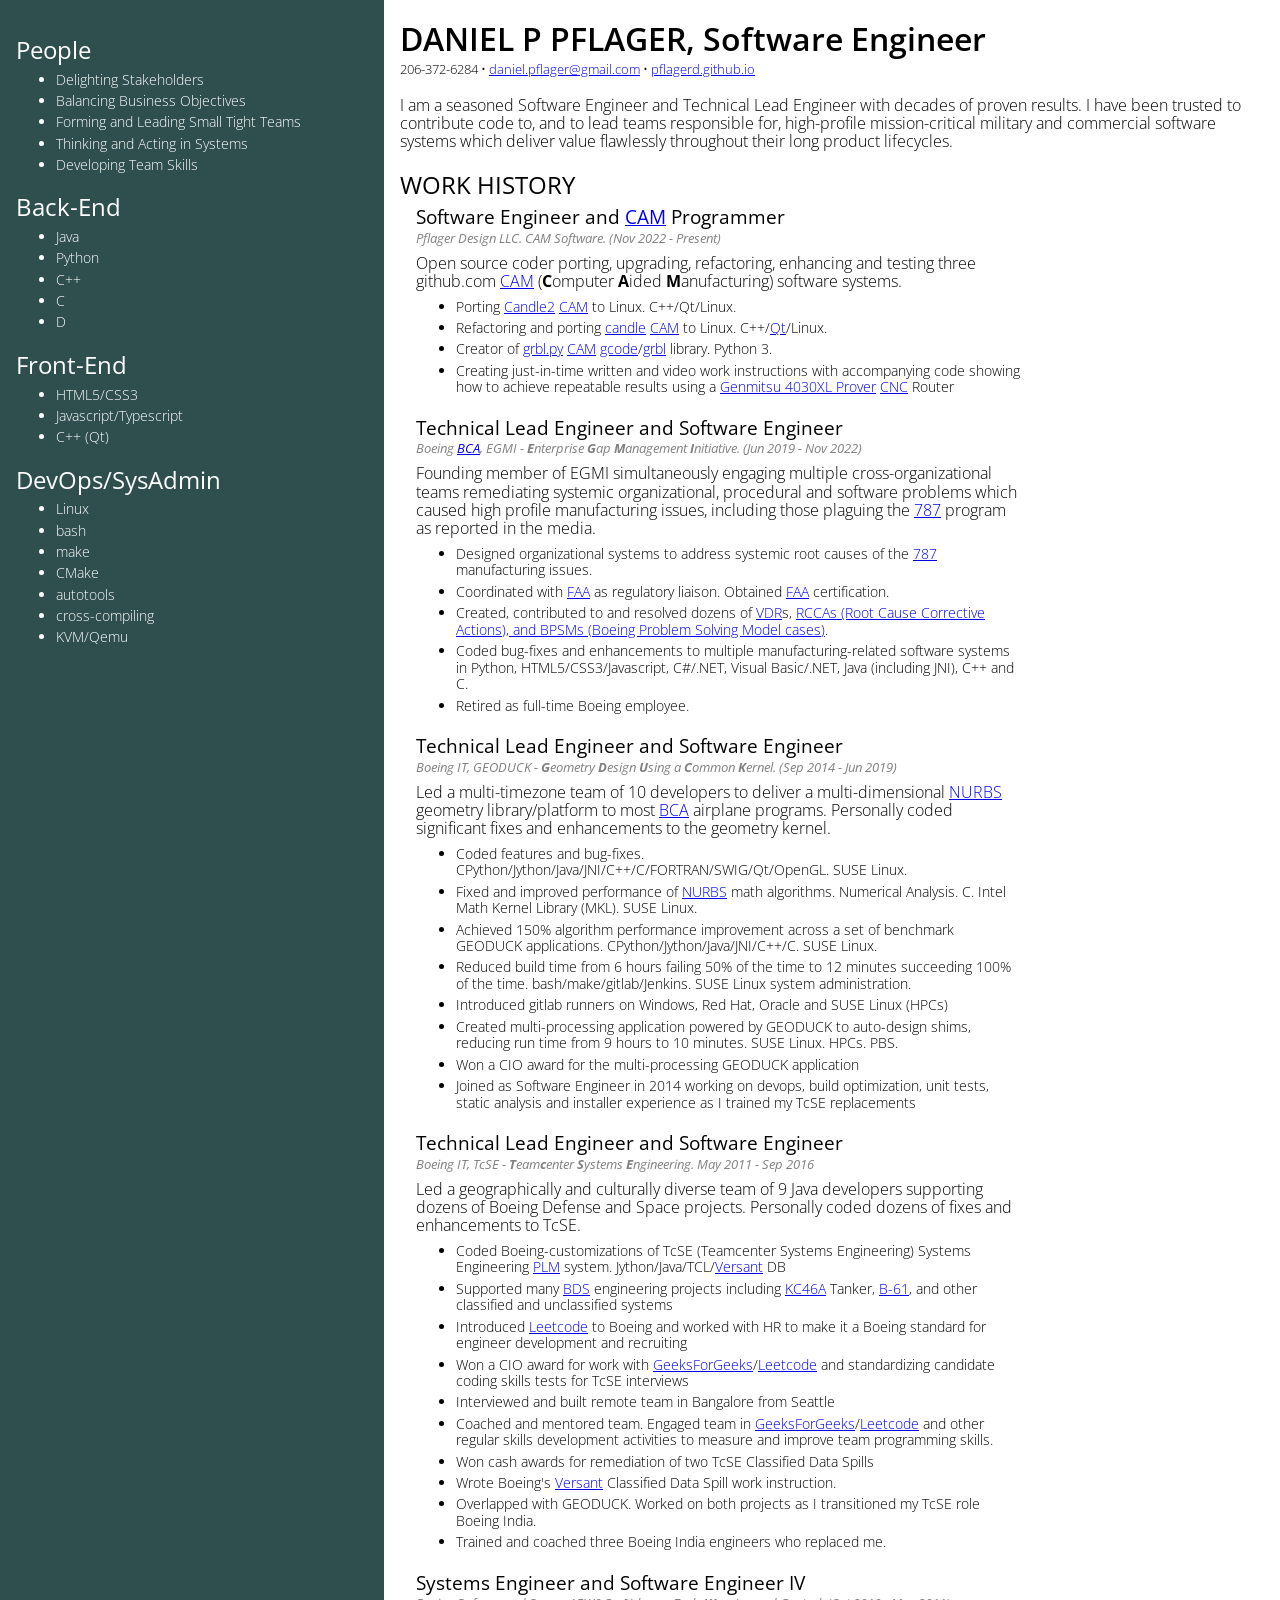
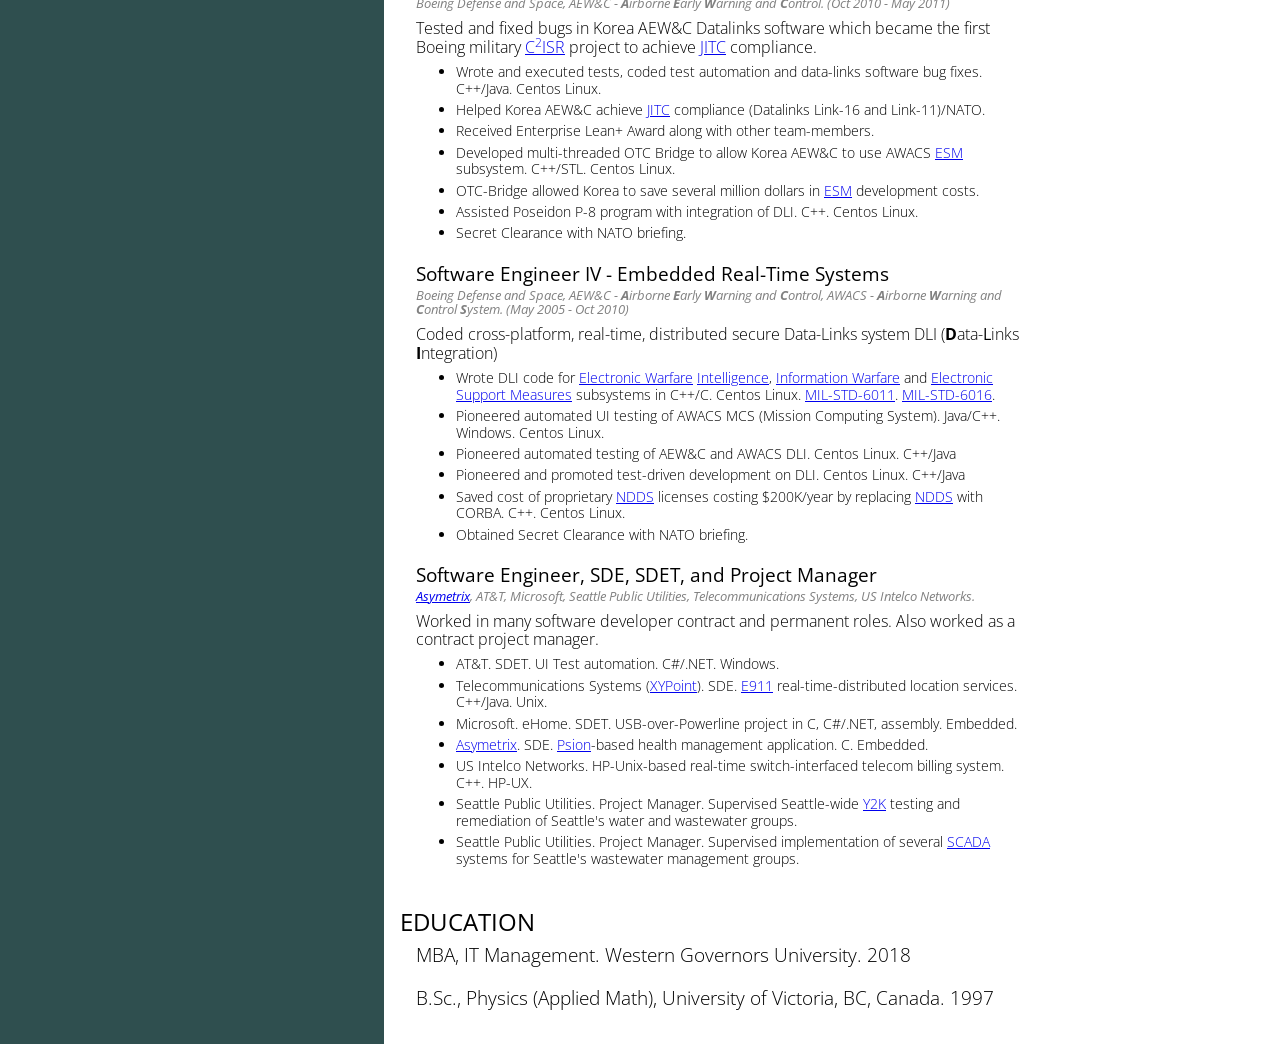
<file: index.html>
<!DOCTYPE html>
<html lang="en">
    <head>
        <meta charset="UTF-8">
        <title>DANIEL P PFLAGER - RESUME</title>
        <link href="https://fonts.googleapis.com/css2?family=Open+Sans:wght@300&display=swap" rel="stylesheet">
        <link href="https://fonts.googleapis.com/css2?family=Open+Sans:wght@500&display=swap" rel="stylesheet">
        <link rel="stylesheet" href="css/normalize.css"/>
        <link rel="stylesheet" href="css/styles.css"/>
    </head>
    <body>
        <main>
            <aside>
                <section id="skills">
                    <h2>People</h2>
                    <ul>
                        <li>Delighting Stakeholders</li>
                        <li>Balancing Business Objectives</li>
                        <li>Forming and Leading Small Tight Teams</li>
                        <li>Thinking and Acting in Systems</li>
                        <li>Developing Team Skills</li>
                    </ul>
                    <h2>Back-End</h2>
                    <ul>
                        <li>Java</li>
                        <li>Python</li>
                        <li>C++</li>
                        <li>C</li>
                        <li>D</li>
                    </ul>
                    <h2>Front-End</h2>
                    <ul>
                        <li>HTML5/CSS3</li>
                        <li>Javascript/Typescript</li>
                        <li>C++ (Qt)</li>
                    </ul>
                    <h2>DevOps/SysAdmin</h2>
                    <ul>
                        <li>Linux</li>
                        <li>bash</li>
                        <li>make</li>
                        <li>CMake</li>
                        <li>autotools</li>
                        <li>cross-compiling</li>
                        <li>KVM/Qemu</li>
                    </ul>
                </section>
            </aside>
            <article>
                <h1>DANIEL P PFLAGER, Software Engineer</h1>
                <section id="location">
                    <span id="phone">206-372-6284</span> •
                    <span id="email"><a href="mailto:daniel.pflager@gmail.com" target="_blank">daniel.pflager@gmail.com</a></span> •
                    <!--span id="website"><a href="https://danielpflager.com" target="_blank">danielpflager.com</a></span> •-->
                    <span id="github.io"><a href="https://pflagerd.github.io" target="_blank">pflagerd.github.io</a></span>
                </section>
                <br>
                <section id="summary">
                    I am a seasoned Software Engineer and Technical Lead Engineer with decades of proven results. I have been trusted to contribute code to, and to lead teams responsible for, high-profile mission-critical military and commercial software systems which deliver value flawlessly throughout their long product lifecycles.
                </section>
                <section id="experience">
                    <h2>WORK HISTORY</h2>
                    <article class="job">
                        <h3>Software Engineer and <a href="https://en.wikipedia.org/wiki/Computer-aided_manufacturing" title="Computer Aided Manufacturing" target="_blank">CAM</a> Programmer</h3>
                        <p class="company">Pflager Design LLC. <span title="Computer Aided Manufacturing">CAM</span> Software. (<time datetime="2022-11">Nov 2022</time> - <time datetime="Present">Present</time>)</p>

                        <p class="role">Open source coder porting, upgrading, refactoring, enhancing and testing three github.com <a href="https://en.wikipedia.org/wiki/Computer-aided_manufacturing" title="Computer Aided Manufacturing" target="_blank">CAM</a> (<span class="first-letter-bold">Computer</span> <span class="first-letter-bold">Aided</span> <span class="first-letter-bold">Manufacturing</span>) software systems.</p>
                        <ul>
                            <li>Porting <a href="https://github.com/pflagerd/Candle2" target="_blank">Candle2</a> <a href="https://en.wikipedia.org/wiki/Computer-aided_manufacturing" title="Computer Aided Manufacturing" target="_blank">CAM</a> to Linux. C++/Qt/Linux.</li>
                            <li>Refactoring and porting <a href="https://github.com/pflagerd/candle" target="_blank">candle</a> <a href="https://en.wikipedia.org/wiki/Computer-aided_manufacturing" title="Computer Aided Manufacturing" target="_blank">CAM</a> to Linux. C++/<a href="https://www.qt.io/" target="_blank>">Qt</a>/Linux.</li>
                            <li>Creator of <a href="https://github.com/pflagerd/grbl.py" target="_blank">grbl.py</a> <a href="https://en.wikipedia.org/wiki/Computer-aided_manufacturing" title="Computer Aided Manufacturing" target="_blank">CAM</a> <a href="https://en.wikipedia.org/wiki/G-code" target="_blank">gcode</a>/<a href="https://github.com/grbl/grbl" target="_blank">grbl</a> library. Python 3.</li>
                            <li>Creating just-in-time written and video work instructions with accompanying code showing how to achieve repeatable results using a <a href="https://www.sainsmart.com/products/genmitsu-proverxl-4030-cnc-router-with-carveco-maker-subscription" target="_blank">Genmitsu 4030XL Prover</a> <a href="https://en.wikipedia.org/wiki/Computer_numerical_control" title="Computer Numeric Control" target="_blank">CNC</a> Router</li>
                        </ul>
                    </article>
                    <article class="job">
                        <h3>Technical Lead Engineer and Software Engineer</h3>
                        <p class="company">Boeing <a href="https://en.wikipedia.org/wiki/Boeing_Commercial_Airplanes" title="Boeing Commercial Airplanes" target="_blank">BCA</a>, <span title="Enterprise Gap Management Initiative">EGMI</span> - <span class="first-letter-bold">Enterprise</span> <span class="first-letter-bold">Gap</span> <span class="first-letter-bold">Management</span> <span class="first-letter-bold">Initiative</span>. (<time datetime="2019-06">Jun 2019</time> - <time datetime="2022-11">Nov 2022</time>)</p>

                        <p class="role">Founding member of <span title="Enterprise Gap Management Initiative">EGMI</span> simultaneously engaging multiple cross-organizational teams remediating systemic organizational, procedural and software problems which caused high profile manufacturing issues, including those plaguing the <a href="https://en.wikipedia.org/wiki/Boeing_787_Dreamliner" title="787 Dreamliner" target="_blank">787</a> program as reported in the media.</p>
                        <ul>
                            <li>Designed organizational systems to address systemic root causes of the <a href="https://en.wikipedia.org/wiki/Boeing_787_Dreamliner" title="787 Dreamliner" target="_blank">787</a> manufacturing issues.</li>
                            <li>Coordinated with <a href="https://en.wikipedia.org/wiki/Federal_Aviation_Administration" title="Federal Aviation Administration" target="_blank">FAA</a> as regulatory liaison. Obtained <a href="https://en.wikipedia.org/wiki/Federal_Aviation_Administration" title="Federal Aviation Administration" target="_blank">FAA</a> certification.</li>
                            <li>Created, contributed to and resolved dozens of <a href="https://www.faa.gov/hazmat/air_carriers/report_incident/voluntary_disclosure" title="Voluntary Disclosure Report" target="_blank">VDR</a>s, <a href="https://cdn2.hubspot.net/hubfs/228582/pdfs/Whitepaper_Boeing%20Problem%20Solving%20Model_RCA_Final.pdf?_hsenc=p2ANqtz-_XSNOVlUsTOhJQ5ECypT0sxRKujPDDxk1Iv_Dp5MBvXiKoDnzJd_Fsdc_nWjMb1ImKcr3ZkM_fiwMPSzgFHOtP5SS73w&_hsmi=38509366" title="Root Cause Correction Action" target="_blank">RCCAs (Root Cause Corrective Actions), and BPSMs (Boeing Problem Solving Model cases)</a>.</li>
                            <li>Coded bug-fixes and enhancements to multiple manufacturing-related software systems in Python, HTML5/CSS3/Javascript, C#/.NET, Visual Basic/.NET, Java (including JNI), C++ and C.</li>
                            <li>Retired as full-time Boeing employee.</li>
                        </ul>
                    </article>
                    <article class="job">
                        <h3>Technical Lead Engineer and Software Engineer</h3>
                        <p class="company">Boeing IT, GEODUCK - <span class="first-letter-bold">Geometry</span> <span class="first-letter-bold">Design</span> <span class="first-letter-bold">Using</span> a <span class="first-letter-bold">Common</span> <span class="first-letter-bold">Kernel</span>. (<time datetime="2014-09">Sep 2014</time> - <time datetime="2019-06">Jun 2019</time>)</p>
                        <p class="role">Led a multi-timezone team of 10 developers to deliver a multi-dimensional <a href="https://en.wikipedia.org/wiki/Non-uniform_rational_B-spline" title="Non-uniform rational basis splines" target="_blank">NURBS</a> geometry library/platform to most <a href="https://en.wikipedia.org/wiki/Boeing_Commercial_Airplanes" title="Boeing Commercial Airplanes" target="_blank">BCA</a> airplane programs.  Personally coded significant fixes and enhancements to the geometry kernel.</p>
                        <ul>
                            <li>Coded features and bug-fixes. CPython/Jython/Java/JNI/C++/C/FORTRAN/SWIG/Qt/OpenGL. SUSE Linux.</li>
                            <li>Fixed and improved performance of <a href="https://en.wikipedia.org/wiki/Non-uniform_rational_B-spline" title="Non-uniform rational basis splines" target="_blank">NURBS</a> math algorithms. Numerical Analysis. C. Intel Math Kernel Library (MKL). SUSE Linux.</li>
                            <li>Achieved 150% algorithm performance improvement across a set of benchmark GEODUCK applications. CPython/Jython/Java/JNI/C++/C. SUSE Linux.</li>
                            <li>Reduced build time from 6 hours failing 50% of the time to 12 minutes succeeding 100% of the time. bash/make/gitlab/Jenkins. SUSE Linux system administration.</li>
                            <li>Introduced gitlab runners on Windows, Red Hat, Oracle and SUSE Linux (HPCs)</li>
                            <li>Created multi-processing application powered by GEODUCK to auto-design shims, reducing run time from 9 hours to 10 minutes. SUSE Linux. HPCs. PBS.</li>
                            <li>Won a <span title="Chief Information Officer">CIO</span> award for the multi-processing GEODUCK application</li>
                            <li>Joined as Software Engineer in 2014 working on devops, build optimization, unit tests, static analysis and installer experience as I trained my <span title="Teamcenter Systems Engineering">TcSE</span> replacements</li>
                        </ul>
                    </article>
                    <article class="job">
                        <h3>Technical Lead Engineer and Software Engineer</h3>
                        <p class="company">Boeing IT, TcSE - <span class="first-letter-bold">Team<b>c</b>enter</span> <span class="first-letter-bold">Systems</span> <span class="first-letter-bold">Engineering</span>. <time datetime="2011-05">May 2011</time> - <time datetime="2016-09">Sep 2016</time></p>
                        <p class="role">Led a geographically and culturally diverse team of 9 Java developers supporting dozens of Boeing Defense and Space projects. Personally coded dozens of fixes and enhancements to <span title="Teamcenter Systems Engineering">TcSE</span>.</p>
                        <ul>
                            <li>Coded Boeing-customizations of <span title="Teamcenter Systems Engineering">TcSE</span> (Teamcenter Systems Engineering) Systems Engineering <a href="https://en.wikipedia.org/wiki/Product_lifecycle" title="Product Lifecycle Management" target="_blank">PLM</a> system.  Jython/Java/TCL/<a href="https://en.wikipedia.org/wiki/Versant_Corporation" title="OO database system" target="_blank">Versant</a> DB</li>
                            <li>Supported many <a href="https://en.wikipedia.org/wiki/Boeing_Defense,_Space_%26_Security" title="Boeing Defense and Space">BDS</a> engineering projects including <a href="https://en.wikipedia.org/wiki/Boeing_KC-46_Pegasus" title="Pegasus Tanker" target="_blank">KC46A</a> Tanker, <a href="https://en.wikipedia.org/wiki/B61_nuclear_bomb" title="Nuclear Bomb">B-61</a>, and other classified and unclassified systems</li>
                            <li>Introduced <a href="https://leetcode.com/" target="_blank">Leetcode</a> to Boeing and worked with HR to make it a Boeing standard for engineer development and recruiting</li>
                            <li>Won a <span title="Chief Information Officer">CIO</span> award for work with <a href="https://www.geeksforgeeks.org/" target="_blank">GeeksForGeeks</a>/<a href="https://leetcode.com/" target="_blank">Leetcode</a> and standardizing candidate coding skills tests for <span title="Teamcenter Systems Engineering">TcSE</span> interviews</li>
                            <li>Interviewed and built remote team in Bangalore from Seattle</li>
                            <li>Coached and mentored team. Engaged team in <a href="https://www.geeksforgeeks.org/" target="_blank">GeeksForGeeks</a>/<a href="https://leetcode.com/" target="_blank">Leetcode</a> and other regular skills development activities to measure and improve team programming skills.</li>
                            <li>Won cash awards for remediation of two <span title="Teamcenter Systems Engineering">TcSE</span> Classified Data Spills</li>
                            <li>Wrote Boeing's <a href="https://en.wikipedia.org/wiki/Versant_Corporation" title="OO database system" target="_blank">Versant</a> Classified Data Spill work instruction.</li>
                            <li>Overlapped with GEODUCK. Worked on both projects as I transitioned my <span title="Teamcenter Systems Engineering">TcSE</span> role Boeing India.</li>
                            <li>Trained and coached three Boeing India engineers who replaced me.</li>
                        </ul>
                    </article>
                    <article class="job">
                        <h3>Systems Engineer and Software Engineer IV</h3>
                        <p class="company">Boeing Defense and Space, AEW&C - <span class="first-letter-bold">Airborne</span> <span class="first-letter-bold">Early</span> <span class="first-letter-bold">Warning</span> and <span class="first-letter-bold">Control</span>. (<time datetime="2010-10">Oct 2010</time> - <time datetime="2011-05">May 2011</time>)</p>
                        <p class="role">Tested and fixed bugs in Korea AEW&C Datalinks software which became the first Boeing military <a href="https://en.wikipedia.org/wiki/Command_and_control#:~:text=control%20information%20systems-,C2ISR,-%E2%80%93%20C2I%20plus%20surveillance" title="Command, Control, Intelligence, Surveillance, and Reconnaissance" target="_blank">C<sup>2</sup>ISR</a> project to achieve <a href="https://jitc.fhu.disa.mil/" title="Joint Interoperability Test Command" target="_blank">JITC</a> compliance.</p>
                        <ul>
                            <li>Wrote and executed tests, coded test automation and data-links software bug fixes. C++/Java. Centos Linux.</li>
                            <li>Helped Korea AEW&C achieve <a href="https://jitc.fhu.disa.mil/" title="Joint Interoperability Test Command" target="_blank">JITC</a> compliance (Datalinks Link-16 and Link-11)/NATO.</li>
                            <li>Received Enterprise Lean+ Award along with other team-members.</li>
                            <li>Developed multi-threaded OTC Bridge to allow Korea AEW&C to use AWACS <a href="https://en.wikipedia.org/wiki/Electronic_warfare_support_measures" title="Electronic Support Measures" target="_blank">ESM</a> subsystem. C++/STL. Centos Linux.</li>
                            <li>OTC-Bridge allowed Korea to save several million dollars in <a href="https://en.wikipedia.org/wiki/Electronic_warfare_support_measures" title="Electronic Support Measures" target="_blank">ESM</a> development costs.</li>
                            <li>Assisted Poseidon P-8 program with integration of DLI. C++. Centos Linux.</li>
                            <li>Secret Clearance with NATO briefing.</li>
                        </ul>
                    </article>
                    <article class="job">
                        <h3>Software Engineer IV - Embedded Real-Time Systems</h3>
                        <p class="company">Boeing Defense and Space, AEW&C - <span class="first-letter-bold">Airborne</span> <span class="first-letter-bold">Early</span> <span class="first-letter-bold">Warning</span> and <span class="first-letter-bold">Control</span>, AWACS - <span class="first-letter-bold">Airborne</span> <span class="first-letter-bold">Warning</span> and <span class="first-letter-bold">Control</span> <span class="first-letter-bold">System</span>. (<time datetime="2005-05">May 2005</time> - <time datetime="2010-10">Oct 2010</time>)</p>
                        <p class="role">Coded cross-platform, real-time, distributed secure Data-Links system DLI (<span class="first-letter-bold">Data-<b>L</b>inks</span> <span class="first-letter-bold">Integration</span>)</p>
                        <ul>
                            <li>Wrote DLI code for <a href="https://en.wikipedia.org/wiki/Electronic_warfare" target="_blank">Electronic Warfare</a> <a href="https://en.wikipedia.org/wiki/Military_intelligence" target="_blank">Intelligence</a>, <a href="https://en.wikipedia.org/wiki/Information_warfare" target="_blank">Information Warfare</a> and <a href="https://en.wikipedia.org/wiki/Electronic_warfare_support_measures" target="_blank">Electronic Support Measures</a> subsystems in C++/C. Centos Linux. <a href="https://en.wikipedia.org/wiki/MIL-STD-6011">MIL-STD-6011</a>. <a href="https://en.wikipedia.org/wiki/MIL-STD-6016">MIL-STD-6016</a>.</li>
                            <li>Pioneered automated UI testing of AWACS MCS (Mission Computing System). Java/C++. Windows. Centos Linux.</li>
                            <li>Pioneered automated testing of AEW&C and AWACS DLI. Centos Linux. C++/Java</li>
                            <li>Pioneered and promoted test-driven development on DLI. Centos Linux. C++/Java</li>
                            <li>Saved cost of proprietary <a href="https://www.rti.com/hubfs/docs/NDDS.pdf" title="Network Data Distribution System" target="_blank">NDDS</a> licenses costing $200K/year by replacing <a href="https://www.rti.com/hubfs/docs/NDDS.pdf" title="Network Data Distribution System" target="_blank">NDDS</a> with CORBA. C++. Centos Linux.</li>
                            <li>Obtained Secret Clearance with NATO briefing.</li>
                        </ul>
                    </article>
                    <article class="job">
                        <h3>Software Engineer, SDE, SDET, and Project Manager</h3>
                        <p class="company"><a href="https://en.wikipedia.org/wiki/SumTotal_Systems#Asymetrix" title="Paul Allen Learning Company" target="_blank">Asymetrix</a>, AT&T, Microsoft, Seattle Public Utilities, Telecommunications Systems, US Intelco Networks.</p>
                        <p class="role">Worked in many software developer contract and permanent roles. Also worked as a contract project manager.</p>
                        <ul>
                            <li>AT&T. SDET. UI Test automation. C#/.NET. Windows.</li>
                            <li>Telecommunications Systems (<a href="https://en.wikipedia.org/wiki/Reuven_Carlyle">XYPoint</a>). SDE. <a href="https://en.wikipedia.org/wiki/Enhanced_911" title="Enhanced 911" target="_blank">E911</a> real-time-distributed location services. C++/Java. Unix.</li>
                            <li>Microsoft. eHome.  SDET. USB-over-Powerline project in C, C#/.NET, assembly. Embedded.</li>
                            <li><a href="https://en.wikipedia.org/wiki/SumTotal_Systems#Asymetrix" title="Paul Allen Learning Company" target="_blank">Asymetrix</a>. SDE. <a href="https://en.wikipedia.org/wiki/Psion_Series_3" title="hand-held computer" target="_blank">Psion</a>-based health management application. C. Embedded.</li>
                            <li>US Intelco Networks. HP-Unix-based real-time switch-interfaced telecom billing system. C++. HP-UX.</li>
                            <li>Seattle Public Utilities. Project Manager. Supervised Seattle-wide <a href="https://en.wikipedia.org/wiki/Year_2000_problem" target="_blank">Y2K</a> testing and remediation of Seattle's water and wastewater groups.</li>
                            <li>Seattle Public Utilities. Project Manager. Supervised implementation of several <a href="https://en.wikipedia.org/wiki/SCADA" title="Supervisory Control and Data Acquisition" target="_blank">SCADA</a> systems for Seattle's wastewater management groups.</li>
                        </ul>
                    </article>
                </section>
                <section id="education">
                    <h2>EDUCATION</h2>
                    <article>
                        <h3 class="degree">MBA, IT Management. Western Governors University. 2018</h3>
                        <br>
                        <h3 class="degree">B.Sc., Physics (Applied Math), University of Victoria, BC, Canada. 1997</h3>
                    </article>
                </section>
            </article>
        </main>
    </body>
</html>
</file>
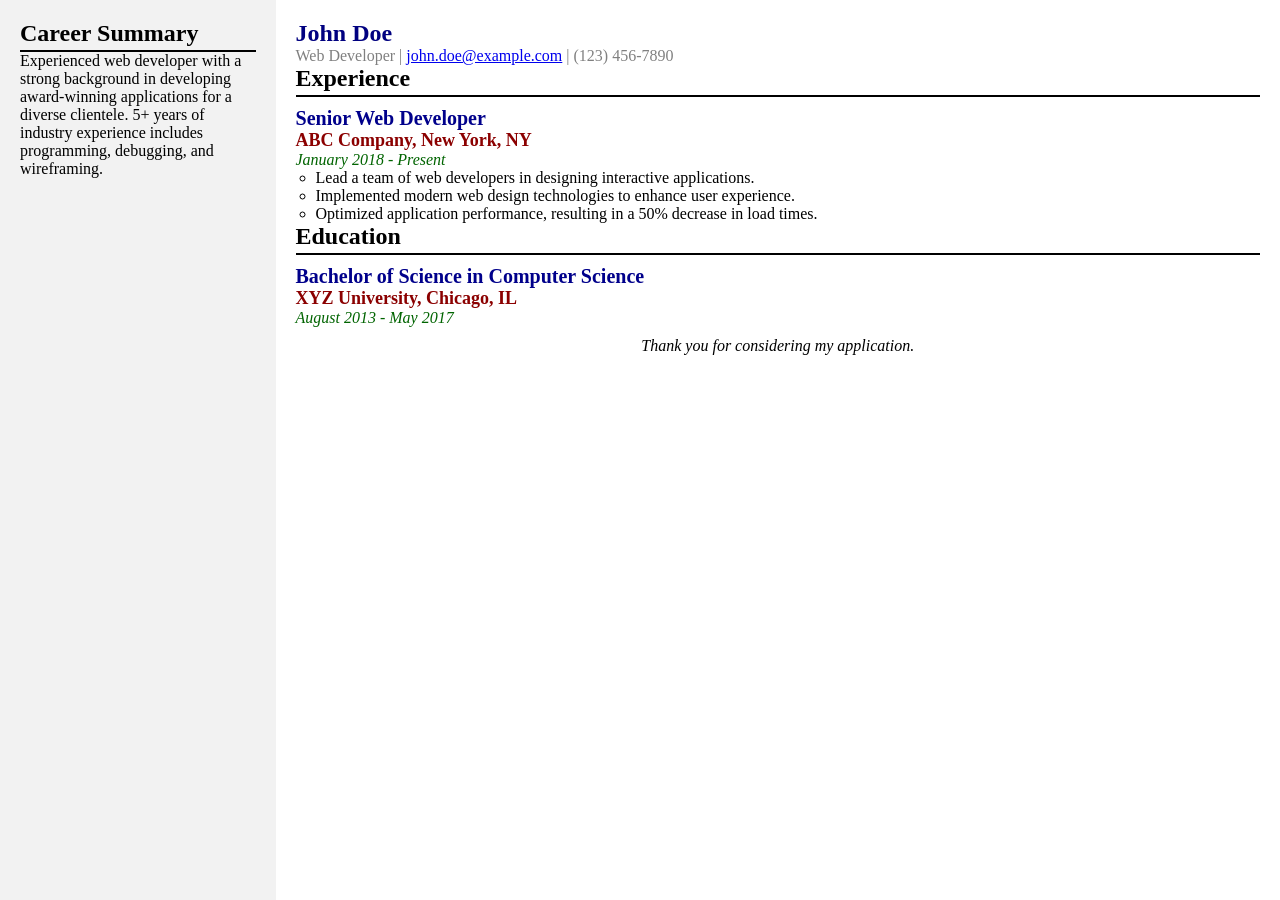
<file: index.example.html>
<!DOCTYPE html>
<html lang="en">
<head>
    <meta charset="UTF-8">
    <meta name="viewport" content="width=device-width, initial-scale=1.0">
    <title>Resume</title>
    <style>
    /* Basic reset and setting up print-friendly styles */
        * {
            box-sizing: border-box;
            margin: 0;
            padding: 0;
        }

        body, html {
            width: 100%;
            height: 100%;
        }

        .resume {
            display: flex;
            width: 100%;
            min-height: 100%;
        }

        aside {
            width: 2.87in; /* Fixed width for the left column */
            padding: 20px;
            background-color: #f2f2f2; /* Light grey background */
        }

        main {
            flex-grow: 1; /* Takes the remaining space */
            padding: 20px;
        }

        header h1 {
            font-size: 24px;
            color: navy;
        }

        header p {
            font-size: 16px;
            color: gray;
        }

        h2 {
            border-bottom: 2px solid black;
            padding-bottom: 3px;
        }

        article {
            margin-top: 10px;
        }

        h3 {
            font-size: 20px;
            color: darkblue;
        }

        h4 {
            font-size: 18px;
            color: darkred;
        }

        .date {
            font-style: italic;
            color: darkgreen;
        }

        ul {
            list-style-type: circle;
            margin-left: 20px;
        }

        footer {
            text-align: center;
            padding-top: 10px;
            font-style: italic;
        }

        @media print {
            body {
                width: 8.5in;
                height: 11in;
                margin: 0;
                border: initial;
                border-radius: initial;
                width: initial;
                min-height: initial;
                box-shadow: initial;
                background: initial;
                page-break-after: always;
            }
        }

    </style>
</head>
<body>
    <div class="resume">
        <aside>
            <h2>Career Summary</h2>
            <p>Experienced web developer with a strong background in developing award-winning applications for a diverse clientele. 5+ years of industry experience includes programming, debugging, and wireframing.</p>
        </aside>
        <main>
            <header>
                <h1>John Doe</h1>
                <p>Web Developer | <a href="mailto:john.doe@example.com">john.doe@example.com</a> | (123) 456-7890</p>
            </header>
            <section class="experience">
                <h2>Experience</h2>
                <article>
                    <h3>Senior Web Developer</h3>
                    <h4>ABC Company, New York, NY</h4>
                    <p class="date">January 2018 - Present</p>
                    <ul>
                        <li>Lead a team of web developers in designing interactive applications.</li>
                        <li>Implemented modern web design technologies to enhance user experience.</li>
                        <li>Optimized application performance, resulting in a 50% decrease in load times.</li>
                    </ul>
                </article>
            </section>
            <section class="education">
                <h2>Education</h2>
                <article>
                    <h3>Bachelor of Science in Computer Science</h3>
                    <h4>XYZ University, Chicago, IL</h4>
                    <p class="date">August 2013 - May 2017</p>
                </article>
            </section>
            <footer>
                <p>Thank you for considering my application.</p>
            </footer>
        </main>
    </div>
</body>
</html>
</file>
<file: css/styles.css>
article {
    width: 70%; /* Takes remaining width */
    height: 100%;
    padding: 0 1rem 1rem 1rem;
    margin-top: 0;
    margin-bottom: 0;
}

aside {
    width: 30%;
    background-color: darkslategray; /* Change this to your preferred color */
    color: white; /* This sets the text color to white */
    box-sizing: border-box;
    margin: 0;
    flex-shrink: 0; /* Prevents the aside from shrinking */
    flex-grow: 0; /* Prevents the aside from growing */
    padding: 1rem;
    padding-bottom: 0;
}

body {
    font-family: 'Open Sans', sans-serif;
    font-weight: 300
}

.first-letter-bold {
    display: inline-block;
}

.first-letter-bold::first-letter {
    font-weight: bold;
}

h1 {
    font-weight: 600;
    margin-bottom: 0.25rem;
}

h2 {
    font-weight: 400;
    margin-bottom: 0.5rem;
}

h3 {
    margin-top: 0;
    margin-bottom: 0.20rem;
    font-weight: 400;
}

h3.degree {
    font-weight: 300;
}

li {
    margin-bottom: 0.3rem;
    margin-top: 0;
    font-size: 0.9rem;
}

main {
    display: flex;
    min-height: 100vh; /* Makes main take full viewport height */
}

p.company {
    font-weight: 400;
    font-style: italic;
    margin-top: 0;
    margin-bottom: 0;
    color: gray;
    font-size: small;
}


p.role {
    margin-top: 0.5rem;
    margin-bottom: 0.5rem;
}

section#location {
    font-size: small;
}

h2.title {
    margin-top: 0;
}

ul {
    margin-top: 0;
    margin-bottom: 0;
}
</file>
